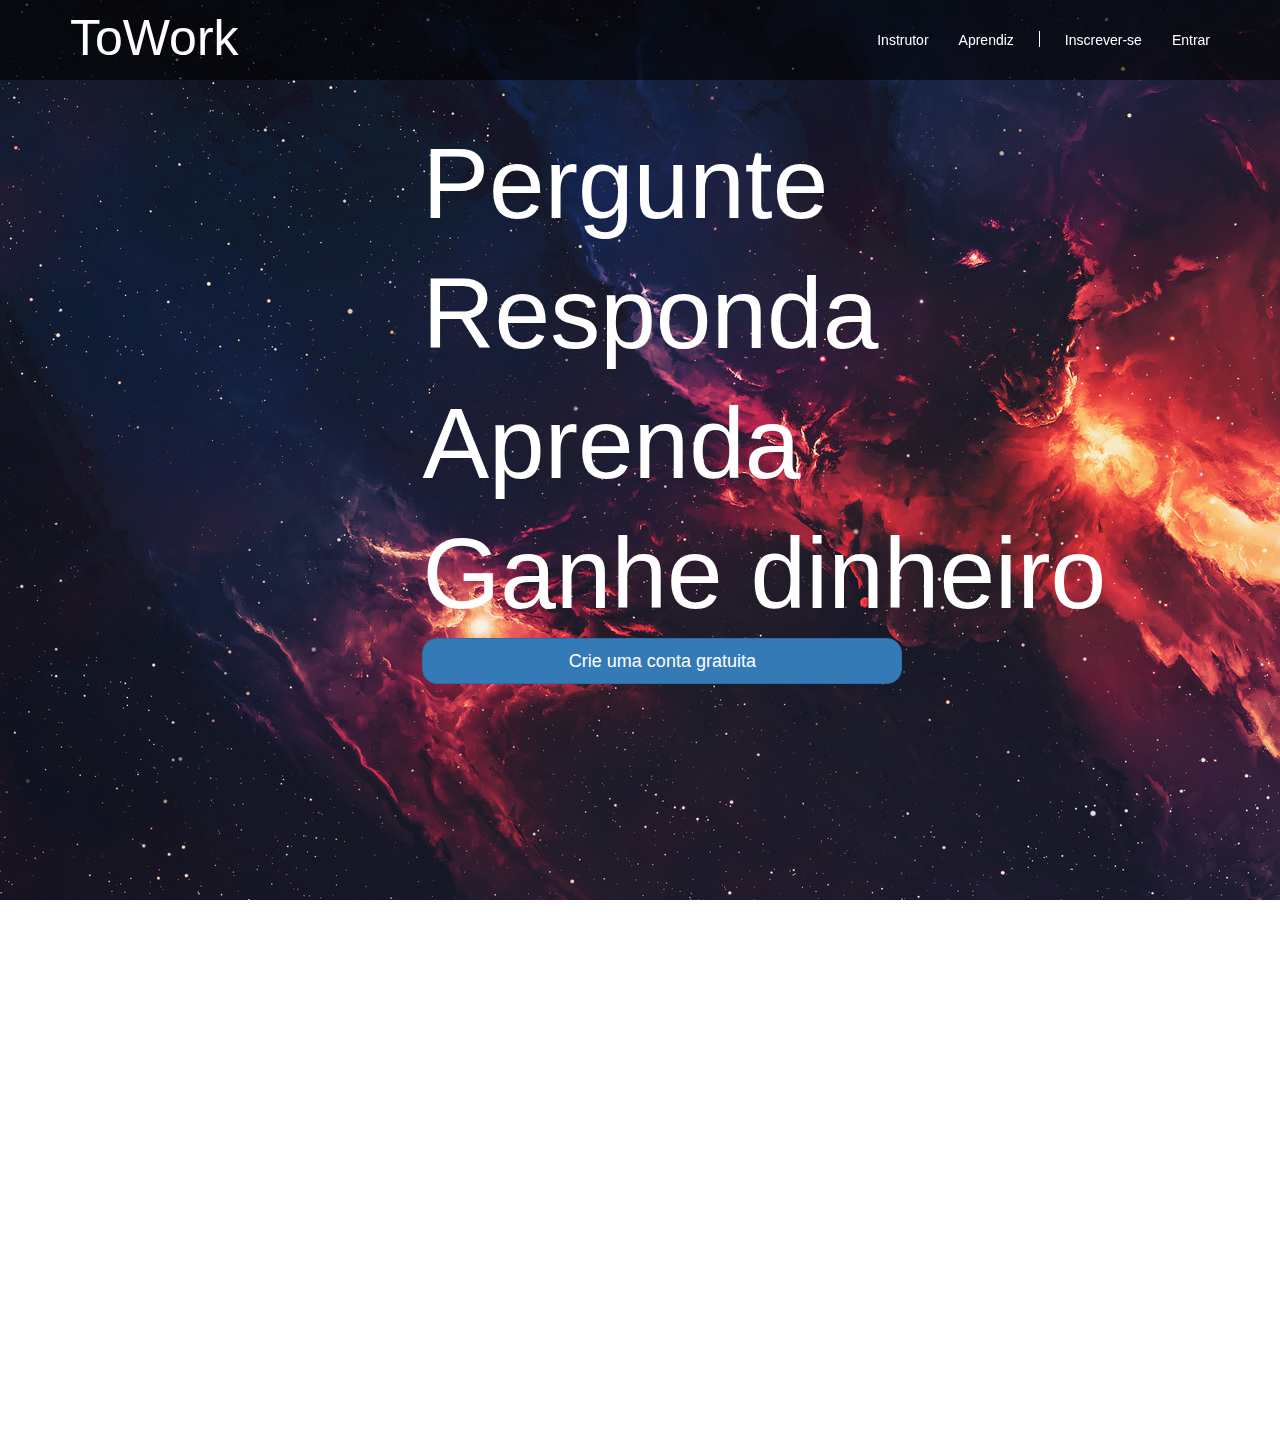
<file: index.html>
<!DOCTYPE html>
<html lang="pt-br" ng-app="toWork">
  <head>
    <meta charset="utf-8">
    <meta http-equiv="X-UA-Compatible" content="IE=edge">
    <meta name="viewport" content="width=device-width, initial-scale=1">

    <title>Busque conhecimento - ToWork</title>
    <!--<link rel="icon" href="imagens/favicon.png">-->

    <!-- Bootstrap -->
    <link href="bootstrap/css/bootstrap.css" rel="stylesheet">
    <link href="css/estilo.css" rel="stylesheet">
    <!-- Icons -->
    <link rel="stylesheet" href="https://cdnjs.cloudflare.com/ajax/libs/font-awesome/4.7.0/css/font-awesome.min.css">
    <!-- Angular JS -->
    <script src="angular/angular.js"></script>
    <script type="text/javascript">
      angular.module("toWork", []);
      angular.module("toWork").controller('toWorkCtrl', function($scope){
          $scope.app = "To Work";
      });

      function Login(){
          var usuario = document.getElementById('usuario').value;
          var senha = document.getElementById('senha').value;
          if (usuario){
            window.location.replace("home_instrutor.html");
            
          }else{
           window.location.replace("home.html");
          }
      }
    </script>
    <!-- HTML5 shim and Respond.js for IE8 support of HTML5 elements and media queries -->
    <!-- WARNING: Respond.js doesn't work if you view the page via file:// -->
    <!--[if lt IE 9]>
      <script src="https://oss.maxcdn.com/html5shiv/3.7.2/html5shiv.min.js"></script>
      <script src="https://oss.maxcdn.com/respond/1.4.2/respond.min.js"></script>
    <![endif]-->
  </head>

  
  <body ng-controller="toWorkCtrl">
    <nav class="navbar navbar-fixed-top navbar-inverse navbar-transparente">
      <div class="container">
        
        <!-- header -->
        <div class="navbar-header">

          <!-- botão toogle -->
          <button type="button" class="navbar-toggle collapsed" data-toggle = "collapse" data-target="#barra_navegacao">
            <span class="sr-only">alterna navegação</span>
            <span class="icon-bar"></span>
            <span class="icon-bar"></span>
            <span class="icon-bar"></span>
          </button>

          <a class="navbar-brand" href="index.html">          
            <span class="texto-cor-branca" style="font-size: 50px;">ToWork</span>
          </a>
        </div>

        <!-- navbar -->
        <div class="collapse navbar-collapse" id="barra_navegacao">
          <ul class="nav navbar-nav navbar-right"> 
            <!--<li><a onclick="window.location = '#assinatura'" href="">Assinatura</a>-->
            <li><a onclick="window.location = '#aprendiz_instrutor' " href="">Instrutor</a>
            <li><a onclick="window.location = '#aprendiz_instrutor' " href="">Aprendiz</a>
            <li class="divisor" role="separator"></li>
            
            <li class="nav-item dropdown">
                <a class="nav-link dropdown-toggle" href="#" id="navbarDropdown" role="button" data-toggle="dropdown" aria-haspopup="true" aria-expanded="false">
                  Inscrever-se
                </a>
                <div class="dropdown-menu menu-drop" aria-labelledby="navbarDropdown">
                  
                  <a class="item-drop dropdown-item"  href="" data-toggle="modal" data-target=".cadastro">Aprendiz</a>
                  <a class="item-drop dropdown-item" href="" data-toggle="modal" data-target=".cadastro_instrutor">Instrutor</a>
                
                </div>
            </li>
            <li><a href="" data-toggle="modal" data-target=".login">Entrar</a></li>
          </ul>
        </div>

      </div> <!-- /container -->
    </nav><!-- /nav -->

      <div class="capa">
          <div class="texto-capa">
            <h1>Pergunte</h1>
            <h1>Responda</h1>
            <h1>Aprenda</h1>
            <h1>Ganhe dinheiro</h1>
            <a href="" class="botao-capa btn btn-primary btn-lg" data-toggle="modal" data-target=".cadastro" >Crie uma conta gratuita</a>
          </div>
      </div>
      <!-- Instrutor -->
      <div>
        <section id="aprendiz_instrutor">
          <div class="container">
            <div class="row">
              <!-- Imagem -->
              <div class="col-md-6" >
                <h2>Aprendiz</h2>
                <h3>O que é um aprendiz?</h3>
                <p>
                  Aprendiz é uma pessoa que envia uma pergunta, dúvida ou atividade e paga para alguma pessoa responder suas perguntas ou realizar suas tarefas.
                </p>
                <h3>Qual garantia de resposta correta?</h3>
                <p>
                  Após você fazer uma pergunta um instrutor verificado responderá e quando você olhar a resposta dará uma classificação da resposta do instrutor, se a classificação for baixa a pergunta é enviada para outro instrutor com um nível melhor, já se for alta é apenas curtir o momento e quem sabe assinar esse instrutor.
                </p>
                <h3>Como funciona a assinatura mensal?</h3>
                <p>Você pode assinar de duas maneiras, <strong>a primeira assinatura</strong> é de apenas um instrutor você paga um valor mensal a ele e pode enviar quantas dúvidas, perguntas e atividades que quiser.<strong> A segunda assinatura</strong> é a PREMIUM e você pode enviar quantas dúvidas, perguntas e atividades que quiser para qualquer instrutor e qualquer assunto.</p>

              </div>
              <!-- Textos -->
              <div class="col-md-6">
                <h2>Instrutor</h2>
                <h3>O que é um instrutor?</h3>
                <p>
                  Instrutor é a pessoa verificada que irá receber uma dúvida, um pedido de ajuda ou realização de alguma tarefa, após receber ele responderá detalhadamente ao aprendiz.
                </p>
                <h3>Como conseguir a verificação?</h3>
                <p>
                  Para conseguir a verificação é simples, mande uma foto do seu diploma (formado) ou declaração (estudante) junto com o seu usuário, uma breve descrição sua e envie tudo isso para o email <strong>towork@contato.com</strong> depois é só aguarda que  enviaremos um email mandando todas as informações e confirmaremos a verificação da sua conta . 
                </p>
                <h3>Como irei receber o dinheiro?</h3>
                <p>
                  Após ter seu usuário verificado, você receberá perguntas de aprendizes relacionada a sua área e depois de responde-las e o aprendiz dá uma classificação agrádavel você receberá pontos que vão lhe colocar acimar dos outros e terá o dinheiro depositado na sua conta com base no valor colocado do aprendiz.
                </p>
              </div>
            </div>
          </div>
        </section>
        
      </div>
<!--
      <div >
        <section id="assinatura">
          <div class="container">
            <div class="row">
              <div class="col-md-12 texto-centro">
                <h2 class="texto-cor-branca"><strong>Assine premium por R$ 59,90</strong></h2>
                
              </div>

              <div class="col-md-6">
                <div >
                  <div class="col-md-12 box-assinatura box-assinatura-cartao" >
                    <div class="col-md-12 texto-centro" >
                      <h3>Assine com o cartão</h3>
                      <h5>Crédito ou débito</h5>
                      <p><a>Sujeito a termos e condições.</a></p>  
                      
                      <button class=" btn btn-primary btn-block" >Assina agora</button>
                    </div>
                  </div>
                </div>      
              </div>
               <div class="col-md-6">
                <div >
                  <div class="col-md-12 box-assinatura box-assinatura-boleto" >
                    <div class="col-md-12 texto-centro">
                      <h3>Assine por boleto</h3>
                      <h5>Boleto</h5>
                      <p><a>Sujeito a termos e condições.</a></p>  
                      
                      <button class=" btn btn-primary btn-block">Gerar boleto</button>
                    </div>
                  </div>
                </div>      
              </div>
              
            </div>
          </div>
        </section>
      </div>-->



  <!--                     MODALS  -->

        <div class="modal fade cadastro" style="margin-top: 10%;" data-toggle="modal" tabindex="-1" role="dialog" aria-labelledby="mySmallModalLabel" aria-hidden="true">
          <div class="modal-dialog modal-sm">
            <div class="modal-content"  >
                 <div class="modal-header texto-centro background-cinza">
                    <h3 class="modal-title texto-cor-branca" id="exampleModalLabel">Realizar cadastro</h3>
                    
                  </div>
                  <div class="modal-body">
                    <form action="/add" method="POST">
                      <div class="form-group">
                        <label class="col-form-label">Usuário:</label>
                        <input type="text" name="usuario" class="form-control" placeholder="Digite o seu usuário"  >
                      </div>
                      <div class="form-group">
                        <label class="col-form-label">Email:</label>
                        <input type="email" name="email" class="form-control" placeholder="Digite o seu email"  >
                      </div>
                      <div class="form-group">
                        <label class="col-form-label">Senha:</label>
                        <input type="password" name="senha" class="form-control" placeholder="Digite a sua senha" >
                      </div>
                      <button type="button" class="btn btn-secondary" data-dismiss="modal">Fechar</button>
                      <button style="margin-left: 36.5%;" type="submit" class="btn btn-primary">Criar conta</button>
                    </form>
                  </div>
                  
                          
            </div>
        </div>
      </div>  

      <!-- Modal Cadastro Instrutor -->
       <div class="modal fade cadastro_instrutor" style="margin-top: 10%;" data-toggle="modal" tabindex="-1" role="dialog" aria-labelledby="mySmallModalLabel" aria-hidden="true">
          <div class="modal-dialog modal-sm">
            <div class="modal-content"  >
                 <div class="modal-header texto-centro background-cinza">
                    <h3 class="modal-title texto-cor-branca" id="exampleModalLabel">Realizar cadastro</h3>
                    
                  </div>
                  <div class="modal-body">
                    <form action="/add_instrutor" method="POST">
                      <div class="form-group">
                        <label class="col-form-label">Usuário:</label>
                        <input type="text" name="usuario" class="form-control" placeholder="Digite o seu usuário"  >
                      </div>
                      <div class="form-group">
                        <label class="col-form-label">Escolaridade: </label>
                        <select class="form-control" name="escolaridade" id="exampleFormControlSelect1">
                          <option>Estudante</option>
                          <option>Formado</option>
                          <option>Estudante e formado </option>
                        </select>
                      </div>
                      <div class="form-group">
                        <label class="col-form-label">CPF:</label>
                        <input type="text" name="cpf" class="form-control" placeholder="999.999.999-99" >
                      </div>
                      <div class="form-group">
                          <label class="col-form-label">Envie seu diploma ou declaração:</label>
                         
                        <input type="text" name="senha" style="height:30px;width: 75%; " class=" col-md-10 " placeholder="C:\\Downloads\anexo.pdf" >
                        <button type="button"><i class="fa fa-paperclip col-md-1 font-anexo" style="margin-right: 0%;height: 24px;"></i></button>
                      </div>
                      <div class="form-group">
                        <label class="col-form-label">Email:</label>
                        <input type="email" name="email" class="form-control" placeholder="Digite o seu email"  >
                      </div>
                      <div class="form-group">
                        <label class="col-form-label">Senha:</label>
                        <input type="password" name="senha" class="form-control" placeholder="Digite a sua senha" >
                      </div>
                      <button type="button" class="btn btn-secondary" data-dismiss="modal">Fechar</button>
                      <button style="margin-left: 36.5%;" type="submit" class="btn btn-primary">Criar conta</button>
                    </form>
                  </div>
                  
                          
            </div>
        </div>
      </div>  

        <!-- Modal login -->

        <div class="modal fade login" style="margin-top: 10%;" data-toggle="modal" tabindex="-1" role="dialog" aria-labelledby="mySmallModalLabel" aria-hidden="true">
          <div class="modal-dialog modal-sm">
            <div class="modal-content"  >
                 <div class="modal-header texto-centro background-cinza">
                    <h3 class="modal-title texto-cor-branca" id="exampleModalLabel">Realizar login</h3>
                    
                  </div>
                  <div class="modal-body">
                    <form name="entrarForm">
                      <div class="form-group">
                        <label class="col-form-label">Usuário:</label>
                        <input type="text" class="form-control" placeholder="Digite o seu usuário" id="usuario"  ng-model="usuario" ng-required="true" >
                      </div>
                      <div class="form-group">
                        <label class="col-form-label">Senha:</label>
                        <input type="password" class="form-control" placeholder="Digite o sua senha" id="senha" ng-model="senha" ng-required="true" >
                      </div>
                    </form>
                  </div>
                  <div class="modal-footer">
                    <button type="button" class="btn btn-secondary" data-dismiss="modal">Fechar</button>
                    
                    <button type="button" class="btn btn-primary" onclick=" Login();" >Entrar</button>
                
                  </div>
                          
            </div>
        </div>
      </div>  
    <!-- jQuery (necessary for Bootstrap's JavaScript plugins) -->
    <script src="https://ajax.googleapis.com/ajax/libs/jquery/1.11.3/jquery.min.js"></script>

    <!-- Include all compiled plugins (below), or include individual files as needed -->
    <script src="bootstrap/js/bootstrap.min.js"></script>
  </body>
</html>
</file>
<file: css/estilo.css>
﻿

/* ========================= layout ======================== */

html,body,.capa{
	height: 100%;
	overflow: auto;
}

body {
	/*background: url('imagens/capa.jpg'),
				url('imagens/ruido.png'),
				linear-gradient(50deg,#ff4169,#7c26f8);
	
	background-attachment: fixed;
	
	*/
	background-image: url(../imagens/galaxia.jpg);
					
	font-family: Helvetica,Arial,sans-serif;
}



/* -- Barra de navegação -- */
.img-logo{
	height: 40px;
	width: 132px;
	display: block;
	background: url('imagens/towork.svg') no-repeat;
	background-size: contain;

}
nav.navbar-transparente{
	padding: 15px 0px;
	background: rgba(0,0,0,0.6);
	border: none; 
}
.navbar-brand{ 
	padding: 13px 15px;
}
.divisor{
	width: 1px;
	height: 16px;
	background: white;
	margin:16px 10px;
}

.navbar-inverse .navbar-nav>li>a {
	color: white;
}
.navbar-inverse .navbar-nav>li>a:hover {
	color: #9bf0e1;
}

/* DROPDOWN - Nav Bar */
.menu-drop{
	background-color: #74787A;
}
.item-drop{
	color: white;
}
/* -- Imagem de capa -- */
.capa{
	display: table;
	width: 100%;
}

.texto-capa{
	text-align: left;
	color:white;
	margin-top: 10%;
	margin-left: 33%;
	vertical-align: middle;
}
.botao-capa{
	width: 480px; 
	border-radius: 15px;

}

/* seção instrutor */
#aprendiz_instrutor{
	background: white;
	padding-top: 20px;
	padding-bottom: 20px;
}

/* -- rodape -- */

/* ========================= Tipografia ======================== */
h1{
	font-size: 100px;
	font-weight: 900px;
}
h2{
	font-size: 50px;
	font-weight: 700px;
}
h3{
	font-size: 35px;
	font-weight: 700px;
	letter-spacing: -0.04em;
}
#aprendiz_instrutor h2,h3{
	color:#37A9FC ;
}
.texto-centro{
	text-align: center;
}
.texto-cor-branca{
	color: white;
}
/* ======================== Caixas assinaturas =================== */
.box-assinatura{
	background: white;
	height: 220px;
	margin-top: 4%;
	margin-bottom: 10%;
	width: 75%;
	margin-left: 13%;
}
.box-assinatura-cartao{
	border: inset 25px white;
	
}
.box-assinatura-boleto{
	border: outset 25px white;
}

/*======================== Backgrounds =======================*/
.background-cinza{
	background: gray;
}

/* Media queries */
/* xs < 768 */
@media screen and (max-width: 767px){
	h1{
		font-size: 50px;
	} 
	.texto-capa{
		margin-top: 20%;
		margin-left: 10%;
	}
	body{
		background-image: url(../imagens/galaxia_mobile.jpg);
	}
	.capa{
		height: 75%;
	}
	.botao-capa{
		width: 250px;
	}
	h2{
		font-size: 25px;
	}
	h3{
		font-size: 17.5px;
	}
}
/* sm */
@media screen and (min-width: 768px) and (max-width: 991px){
	h1{
		font-size: 85px;
	}
	.texto-capa{
		margin-top: 20%;
		margin-left: 15%;
	}
	.capa{
		height: 75%;
	}

}
/* md */
@media screen and (min-width: 992px) and (max-width: 1199px){
	 h1{
	 	font-size: 95px;
	 }
	 .texto-capa{
		margin-top: 20%;
		margin-left:18%;
	}
	.capa{
		height: 60%;
	}
	h3{
		font-size: 25px;
	}
}
/* lg */
@media screen and (min-width: 1200px){
	 h1{
	 	font-size: 100px;
	 }
}
</file>
